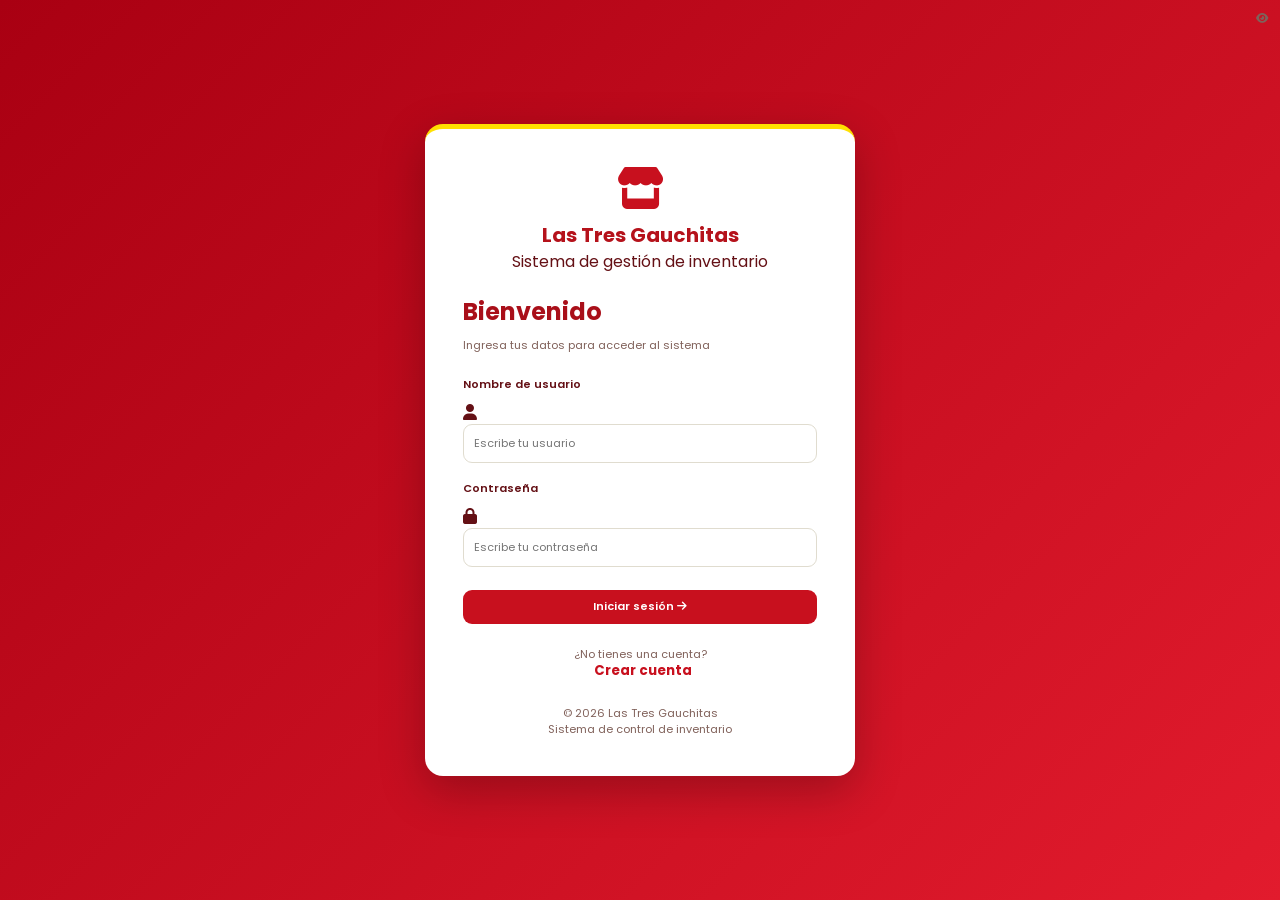
<file: index.html>
<!DOCTYPE html>
<html lang="es">
<head>
    <meta charset="UTF-8">
    <meta name="viewport" content="width=device-width, initial-scale=1.0">
    <title>Inicio | Las Tres Gauchitas</title>
    <link rel="stylesheet" href="css/estilos.css">
    <link href="https://fonts.googleapis.com/css2?family=Dancing+Script:wght@600;700&family=Poppins:wght@300;400;500;600;700&display=swap" rel="stylesheet">
    <link rel="stylesheet" href="https://cdnjs.cloudflare.com/ajax/libs/font-awesome/6.7.2/css/all.min.css">
</head>
<body>

    <aside class="menu">
        <div class="logo">
            <i class="fa-solid fa-crown"></i>
            <h2>Las Tres Gauchitas</h2>
            <span>ALMACÉN</span>
            <div class="logo-decoracion">✦ ✧ ✦</div>
        </div>

        <a href="index.html" class="activo">
            <i class="fa-solid fa-house"></i>
            Inicio
        </a>

        <a href="inventario.html">
            <i class="fa-solid fa-box-open"></i>
            Inventario
        </a>

        <a href="movimientos.html">
            <i class="fa-solid fa-right-left"></i>
            Movimientos
        </a>

        <a href="login.html">
            <i class="fa-solid fa-right-from-bracket"></i>
            Salir
        </a>

        <div class="menu-pie">
            <span>✧</span>
            <p>Gracias por tu preferencia</p>
            <span>✧</span>
        </div>
    </aside>

    <main class="contenido">

        <header class="encabezado-principal">
            <div>
                <span class="etiqueta-superior">PANEL DE CONTROL</span>
                <h1>Bienvenido a tu almacén</h1>
                <p>Administra tus productos y controla tu inventario.</p>
            </div>
            <div class="icono-encabezado">
                <i class="fa-solid fa-store"></i>
            </div>
        </header>

        <section class="bienvenida">
            <div class="bienvenida-texto">
                <span class="bienvenida-etiqueta">LAS TRES GAUCHITAS</span>
                <h1 id="saludoUsuario">¡Bienvenido! 👋</h1>
                <p>Nos alegra tenerte aquí. Controla tu almacén de manera fácil y organizada.</p>
                <div class="bienvenida-adornos">
                    <span>✦</span>
                    <span>✧</span>
                    <span>✦</span>
                </div>
            </div>

            <div class="bienvenida-logo">
                <img src="img/logo-completo.jpg.jpeg" alt="Logo Las Tres Gauchitas">
            </div>
        </section>

        <div class="titulo-seccion">
            <div>
                <span>RESUMEN GENERAL</span>
                <h2>Estado de tu inventario</h2>
            </div>
            <i class="fa-solid fa-chart-pie"></i>
        </div>

        <section class="estadisticas">

            <div class="caja">
                <div class="caja-icono icono-productos">
                    <i class="fa-solid fa-boxes-stacked"></i>
                </div>
                <h3>Total de productos</h3>
                <span id="totalProductos">0</span>
                <p>Productos registrados</p>
            </div>

            <div class="caja">
                <div class="caja-icono icono-stock">
                    <i class="fa-solid fa-triangle-exclamation"></i>
                </div>
                <h3>Stock bajo</h3>
                <span id="stockBajo">0</span>
                <p>Productos por reponer</p>
            </div>

            <div class="caja">
                <div class="caja-icono icono-vencimiento">
                    <i class="fa-solid fa-calendar-days"></i>
                </div>
                <h3>Por vencer</h3>
                <span id="porVencer">0</span>
                <p>Productos próximos a vencer</p>
            </div>

            <div class="caja">
                <div class="caja-icono icono-ventas">
                    <i class="fa-solid fa-cart-shopping"></i>
                </div>
                <h3>Ventas de hoy</h3>
                <span id="ventasHoy">0</span>
                <p>Movimientos registrados</p>
            </div>

        </section>

        <div class="titulo-seccion">
            <div>
                <span>ACCESOS RÁPIDOS</span>
                <h2>¿Qué deseas hacer?</h2>
            </div>
            <i class="fa-solid fa-wand-magic-sparkles"></i>
        </div>

        <section class="tarjetas">

            <div class="tarjeta tarjeta-inventario">
                <div class="tarjeta-decoracion">✦</div>
                <div class="tarjeta-icono">
                    <i class="fa-solid fa-box-open"></i>
                </div>
                <span class="tarjeta-etiqueta">PRODUCTOS</span>
                <h2>Inventario</h2>
                <p>Registra nuevos productos, consulta las existencias y controla las fechas de vencimiento.</p>
                <a href="inventario.html">
                    Ir al inventario
                    <i class="fa-solid fa-arrow-right"></i>
                </a>
            </div>

            <div class="tarjeta tarjeta-movimientos">
                <div class="tarjeta-decoracion">✧</div>
                <div class="tarjeta-icono">
                    <i class="fa-solid fa-arrow-right-arrow-left"></i>
                </div>
                <span class="tarjeta-etiqueta">OPERACIONES</span>
                <h2>Movimientos</h2>
                <p>Registra entradas y salidas de productos y consulta el historial de operaciones.</p>
                <a href="movimientos.html">
                    Ver movimientos
                    <i class="fa-solid fa-arrow-right"></i>
                </a>
            </div>

        </section>

        <footer class="pie-pagina">
            <span>✦</span>
            <p>Las Tres Gauchitas · Sistema de Gestión de Inventario</p>
            <span>✦</span>
        </footer>

    </main>

    <script src="js/sesion.js"></script>
    <script src="js/app.js"></script>

    <script>
        const usuario = localStorage.getItem("usuarioActivo");
        const saludo = document.getElementById("saludoUsuario");

        if (usuario) {
            saludo.textContent = `¡Hola, ${usuario}! 👋`;
        }
    </script>

</body>
</html>
</file>
<file: css/estilos.css>
:root {
    --verde: #B5121B;
    --verde-medio: #D71920;
    --dorado: #FFE000;
    --dorado-hover: #F2C900;
    --crema: #FFFCF4;
    --blanco: #FFFFFF;
    --texto: #641015;
    --gris: #80615A;
    --rojo: #C8101E;
    --azul: #E0A800;
    --sombra: 0 8px 25px rgba(150, 20, 20, 0.10);
}

* {
    margin: 0;
    padding: 0;
    box-sizing: border-box;
    font-family: 'Poppins', sans-serif;
}

body {
    background: var(--crema);
    color: var(--texto);
}

/* MENÚ LATERAL */

.menu {
    width: 250px;
    min-height: 100vh;
    background: linear-gradient(180deg, #B90012, #D71920);
    position: fixed;
    top: 0;
    left: 0;
    padding: 30px 18px;
    display: flex;
    flex-direction: column;
    gap: 12px;
    box-shadow: 5px 0 20px rgba(0, 0, 0, 0.15);
    z-index: 5;
}

.logo {
    display: flex;
    align-items: center;
    justify-content: center;
    padding: 12px 5px;
    margin-bottom: 22px;
    color: var(--dorado);
}

.logo h2 {
    font-family: 'Dancing Script', cursive;
    font-size: 25px;
    font-weight: 700;
    line-height: 1.2;
    text-align: center;
    color: #FFE000;
    text-shadow: 2px 3px 5px rgba(0, 0, 0, 0.3);
}

.menu a {
    text-decoration: none;
    color: #FFFFFF;
    padding: 11px;
    border-radius: 10px;
    display: flex;
    align-items: center;
    gap: 13px;
    font-size: 11px;
    font-weight: 500;
    transition: all 0.3s ease;
}

.menu a i {
    width: 20px;
    font-size: 11px;
}

.menu a:hover,
.menu a.activo {
    background: #FFE000;
    color: var(--dorado);
    transform: translateX(5px);
    box-shadow: inset 4px 0 0 #FFFFFF;
}

/* CONTENIDO */

.contenido {
    margin-left: 250px;
    padding: 27px;
    min-height: 100vh;
}

.encabezado {
    display: flex;
    justify-content: space-between;
    align-items: center;
    margin-bottom: 24px;
    gap: 15px;
}

.encabezado h1,
.bienvenida h1 {
    color: var(--verde);
    font-size: 25px;
    font-weight: 700;
}

.encabezado p {
    color: var(--gris);
    margin-top: 7px;
    font-size: 11px;
}

button {
    cursor: pointer;
    transition: all 0.25s ease;
    font-family: inherit;
}

/* BOTÓN AGREGAR */

#agregar {
    background: var(--rojo);
    color: white;
    border: none;
    padding: 13px 20px;
    border-radius: 9px;
    font-weight: 600;
    box-shadow: 0 4px 12px rgba(215, 25, 32, 0.2);
}

#agregar:hover {
    background: #A90F16;
    transform: translateY(-2px);
}

/* BUSCADOR */

#buscar {
    padding: 14px 17px;
    width: 300px;
    max-width: 100%;
    border: 1px solid #E3DCCB;
    border-radius: 10px;
    background: white;
    outline: none;
    font-size: 11px;
    transition: 0.3s;
}

#buscar:focus {
    border-color: #E0B900;
    box-shadow: 0 0 0 3px rgba(255, 217, 0, 0.2);
}

/* TABLAS */

table {
    width: 100%;
    border-collapse: collapse;
    background: white;
    border-radius: 14px;
    overflow: hidden;
    margin-top: 22px;
    box-shadow: var(--sombra);
}

th {
    background: #B5121B;
    color: white;
    padding: 14px 13px;
    text-align: left;
    font-size: 11px;
    font-weight: 600;
}

td {
    padding: 11px;
    border-bottom: 1px solid #F0EDE5;
    font-size: 11px;
}

tbody tr:last-child td {
    border-bottom: none;
}

tbody tr:hover td {
    background: #FFF7D6;
}

/* BOTONES DE TABLA */

.editar,
.eliminar {
    border: none;
    padding: 9px 12px;
    border-radius: 7px;
    color: white;
    margin: 2px;
}

.editar {
    background: var(--azul);
}

.eliminar {
    background: var(--rojo);
}

.editar:hover,
.eliminar:hover {
    opacity: 0.8;
    transform: translateY(-2px);
}

/* MODAL Y FORMULARIOS */

.modal {
    display: none;
    position: fixed;
    inset: 0;
    background: rgba(92, 0, 8, 0.68);
    justify-content: center;
    align-items: center;
    padding: 11px;
    z-index: 10;
    backdrop-filter: blur(4px);
}

.formulario {
    background: white;
    padding: 27px;
    border-radius: 16px;
    width: 420px;
    max-width: 100%;
    box-shadow: 0 15px 40px rgba(0, 0, 0, 0.2);
    border-top: 4px solid #F2C400;
    animation: aparecer 0.25s ease;
}

@keyframes aparecer {
    from {
        opacity: 0;
        transform: translateY(15px);
    }

    to {
        opacity: 1;
        transform: translateY(0);
    }
}

.formulario h2 {
    color: var(--verde);
    margin-bottom: 22px;
    font-size: 20px;
}

.formulario label {
    font-size: 11px;
    font-weight: 600;
    color: var(--texto);
}

.formulario input,
.formulario select {
    width: 100%;
    padding: 11px;
    margin: 8px 0 17px;
    border: 1px solid #E0DCCF;
    border-radius: 9px;
    outline: none;
    background: #FFFEFA;
    font-size: 11px;
}

.formulario input:focus,
.formulario select:focus {
    border-color: #E0B900;
    box-shadow: 0 0 0 3px rgba(255, 217, 0, 0.15);
}

.acciones {
    display: flex;
    gap: 12px;
    margin-top: 10px;
}

#guardar,
#cancelar {
    flex: 1;
    padding: 11px;
    border: none;
    border-radius: 9px;
    color: white;
    font-weight: 600;
}

#guardar {
    background: var(--rojo);
}

#cancelar {
    background: #80615A;
}

#guardar:hover,
#cancelar:hover {
    opacity: 0.85;
}

/* BIENVENIDA */

.inicio {
    display: flex;
    flex-direction: column;
    gap: 24px;
}

.bienvenida {
    display: flex;
    justify-content: space-between;
    align-items: center;
    gap: 20px;
    background: linear-gradient(110deg, #FFE500 0%, #FFF02A 65%, #FFD400 100%);
    padding: 22px 26px;
    border-radius: 16px;
    border-left: 7px solid #B5121B;
    margin-bottom: 22px;
    box-shadow: var(--sombra);
    position: relative;
    overflow: hidden;
}

.bienvenida::after {
    content: "✦";
    position: absolute;
    right: 130px;
    top: -20px;
    font-size: 100px;
    color: rgba(215, 25, 32, 0.07);
    pointer-events: none;
}

.bienvenida-texto {
    flex: 1;
    position: relative;
    z-index: 1;
}

.bienvenida h1 {
    color: #B5121B;
    margin-bottom: 10px;
}

.bienvenida p {
    color: #76151B;
    font-size: 11px;
    line-height: 1.6;
}

.bienvenida-logo {
    width: 105px;
    flex: 0 0 105px;
    padding: 4px;
    background: #FFFFFF;
    border: 2px solid var(--rojo);
    border-radius: 12px;
    overflow: hidden;
    box-shadow: 0 5px 15px rgba(150, 20, 20, 0.15);
    position: relative;
    z-index: 1;
}

.bienvenida-logo img {
    display: block;
    width: 100%;
    height: auto;
    border-radius: 7px;
}

/* TARJETAS PRINCIPALES */

.tarjetas {
    display: grid;
    grid-template-columns: repeat(2, minmax(0, 1fr));
    gap: 20px;
}

.tarjeta {
    background: white;
    padding: 25px;
    border-radius: 15px;
    box-shadow: var(--sombra);
    border: 1px solid #F0D7A0;
    border-top: 4px solid #F2C400;
    transition: all 0.3s ease;
    position: relative;
    overflow: hidden;
}

.tarjeta::after {
    content: "✦";
    position: absolute;
    right: 15px;
    bottom: -25px;
    font-size: 90px;
    color: rgba(255, 217, 0, 0.10);
    pointer-events: none;
}

.tarjeta:hover {
    transform: translateY(-5px);
    box-shadow: 0 12px 30px rgba(65, 30, 15, 0.16);
}

.tarjeta i {
    font-size: 27px;
    color: var(--rojo);
    margin-bottom: 18px;
}

.tarjeta h2,
.tarjeta h3 {
    color: var(--verde);
    margin-bottom: 12px;
    font-size: 11px;
}

.tarjeta p {
    color: var(--gris);
    margin-bottom: 22px;
    font-size: 11px;
    line-height: 1.7;
}

.tarjeta a,
.tarjeta button {
    display: inline-block;
    text-decoration: none;
    background: var(--rojo);
    color: white;
    border: none;
    padding: 12px 18px;
    border-radius: 8px;
    font-size: 11px;
    font-weight: 600;
    position: relative;
    z-index: 1;
}

.tarjeta a:hover,
.tarjeta button:hover {
    background: #A90F16;
    transform: translateY(-2px);
}

/* ESTADÍSTICAS */

.estadisticas {
    display: grid;
    grid-template-columns: repeat(4, minmax(0, 1fr));
    gap: 15px;
    margin-bottom: 22px;
}

.caja {
    background: white;
    padding: 19px;
    border-radius: 14px;
    box-shadow: var(--sombra);
    border: 1px solid #F0D7A0;
    border-top: 4px solid #F2C400;
    transition: all 0.3s ease;
}

.caja:hover {
    transform: translateY(-4px);
    box-shadow: 0 12px 25px rgba(65, 30, 15, 0.14);
}

.caja h3 {
    color: var(--gris);
    font-size: 11px;
    font-weight: 500;
    margin-bottom: 15px;
}

.caja h3 i {
    color: var(--rojo);
    margin-right: 6px;
}

.caja span {
    color: var(--verde);
    font-size: 26px;
    font-weight: 700;
}

/* MOVIMIENTOS */

.panel-movimientos {
    background: white;
    padding: 25px;
    border-radius: 15px;
    box-shadow: var(--sombra);
    border-top: 4px solid #F2C400;
}

.titulo-panel {
    margin-bottom: 25px;
}

.titulo-panel h2 {
    color: var(--verde);
    margin-bottom: 7px;
}

.titulo-panel p {
    color: var(--gris);
    font-size: 11px;
}

.formulario-movimiento label {
    display: block;
    margin-bottom: 9px;
    font-weight: 600;
    font-size: 11px;
}

.formulario-movimiento select,
.formulario-movimiento input {
    padding: 11px;
    border: 1px solid #E0DCCF;
    border-radius: 9px;
    width: 100%;
    outline: none;
    background: #FFFEFA;
    font-size: 11px;
}

.formulario-movimiento select:focus,
.formulario-movimiento input:focus {
    border-color: #E0B900;
}

.formulario-movimiento h3 {
    color: var(--verde);
    margin-bottom: 17px;
}

.separador {
    height: 1px;
    background: #EEECE5;
    margin: 27px 0;
}

#listaProductos {
    display: flex;
    flex-direction: column;
    gap: 13px;
    margin-bottom: 17px;
}

.producto-movimiento {
    display: grid;
    grid-template-columns: 2fr 1fr auto;
    gap: 13px;
    align-items: center;
    background: #FFF7D6;
    padding: 10px;
    border-radius: 10px;
}

#agregarProducto {
    background: var(--dorado);
    color: var(--verde);
    border: none;
    padding: 12px 17px;
    border-radius: 8px;
    margin-bottom: 17px;
    font-weight: 600;
}

.btn-quitar-producto {
    background: var(--rojo);
    color: white;
    border: none;
    padding: 10px;
    border-radius: 8px;
}

#guardarMovimiento {
    display: block;
    width: 100%;
    background: var(--rojo);
    color: white;
    border: none;
    padding: 11px;
    border-radius: 9px;
    margin-top: 10px;
    font-size: 11px;
    font-weight: 600;
}

#agregarProducto:hover,
#guardarMovimiento:hover,
.btn-quitar-producto:hover {
    opacity: 0.85;
    transform: translateY(-2px);
}

.entrada {
    color: #27834D;
    font-weight: 600;
}

.salida {
    color: var(--rojo);
    font-weight: 600;
}

/* LOGIN */

.pagina-login {
    min-height: 100vh;
    display: flex;
    justify-content: center;
    align-items: center;
    background: linear-gradient(135deg, #A90012, #E21B2D);
    padding: 20px;
}

.login-contenedor {
    width: 100%;
    max-width: 430px;
    background: white;
    border-radius: 18px;
    padding: 38px;
    box-shadow: 0 15px 45px rgba(0, 0, 0, 0.25);
    border-top: 5px solid var(--dorado);
}

.login-logo {
    text-align: center;
    margin-bottom: 22px;
}

.login-logo i {
    font-size: 42px;
    color: var(--rojo);
    margin-bottom: 12px;
}

.login-logo h1 {
    color: var(--verde);
    font-size: 20px;
}

.login-formulario h2 {
    color: var(--verde);
    margin-bottom: 8px;
}

.login-formulario > p {
    color: var(--gris);
    margin-bottom: 23px;
    font-size: 11px;
}

.login-formulario label {
    display: block;
    margin-bottom: 8px;
    font-size: 11px;
    font-weight: 600;
}

.login-formulario input {
    width: 100%;
    padding: 10px;
    border: 1px solid #E0DCCF;
    border-radius: 9px;
    margin-bottom: 18px;
    outline: none;
    font-size: 11px;
}

.login-formulario input:focus {
    border-color: #E0B900;
    box-shadow: 0 0 0 3px rgba(255, 217, 0, 0.15);
}

.campo-password {
    position: relative;
}

.campo-password input {
    padding-right: 45px;
}

#mostrarPassword {
    position: absolute;
    right: 12px;
    top: 12px;
    background: none;
    border: none;
    color: var(--gris);
    font-size: 11px;
}

.btn-login {
    width: 100%;
    background: var(--rojo);
    color: white;
    border: none;
    padding: 10px;
    border-radius: 9px;
    font-size: 11px;
    font-weight: 600;
    margin-top: 5px;
}

.btn-login:hover {
    background: #A90F16;
    transform: translateY(-2px);
}

#mensajeLogin {
    margin-top: 15px;
    text-align: center;
    font-size: 11px;
}

.cambiar-login {
    text-align: center;
    margin-top: 23px;
    color: var(--gris);
    font-size: 11px;
}

.cambiar-login button {
    background: none;
    border: none;
    color: var(--rojo);
    font-weight: 700;
    margin-left: 5px;
}

.login-pie {
    text-align: center;
    color: var(--gris);
    font-size: 11px;
    margin-top: 26px;
}

/* RESPONSIVE */

@media (max-width: 1100px) {
    .estadisticas {
        grid-template-columns: repeat(2, minmax(0, 1fr));
    }
}

@media (max-width: 900px) {
    .menu {
        width: 200px;
    }

    .contenido {
        margin-left: 200px;
        padding: 25px;
    }

    .tarjetas {
        grid-template-columns: 1fr;
    }
}

@media (max-width: 650px) {
    .menu {
        width: 100%;
        min-height: auto;
        height: auto;
        position: relative;
        padding: 10px;
        gap: 5px;
    }

    .logo {
        margin-bottom: 5px;
    }

    .logo h2 {
        font-size: 20px;
    }

    .menu a {
        padding: 10px;
    }

    .contenido {
        margin-left: 0;
        padding: 18px;
    }

    .encabezado {
        flex-direction: column;
        align-items: stretch;
    }

    #buscar {
        width: 100%;
    }

    .estadisticas {
        grid-template-columns: 1fr;
    }

    .tarjetas {
        grid-template-columns: 1fr;
    }

    .producto-movimiento {
        grid-template-columns: 1fr;
    }

    .formulario {
        padding: 19px;
    }

    .login-contenedor {
        padding: 25px;
    }

    table {
        display: block;
        overflow-x: auto;
        white-space: nowrap;
    }

    .bienvenida {
        flex-direction: column;
        text-align: center;
        padding: 25px;
    }

    .bienvenida-logo {
        width: 90px;
        flex-basis: 90px;
    }

    .panel-movimientos {
        padding: 20px;
    }
}

/* AJUSTES FINALES DE IDENTIDAD VISUAL: LAS TRES GAUCHITAS */
.menu {
    background: linear-gradient(180deg, #B90012 0%, #D71920 100%);
}

.menu a.activo,
.menu a:hover {
    background: #FFE000;
    color: #A80E18;
    box-shadow: none;
    border-radius: 13px;
}

.encabezado h1,
.bienvenida h1,
.titulo-panel h2,
.formulario h2,
.login-formulario h2 {
    color: #A90F19;
}

.caja {
    background: #FFF5D9;
    border: 2px solid #E9A13A;
    border-top: 2px solid #E9A13A;
}

.caja span {
    color: #A90F19;
}

.caja h3 {
    color: #7B2420;
}

.tarjeta {
    background: #FFFEFA;
    border: 1px solid #F0D7A0;
    border-top: 4px solid #FFE000;
}

.bienvenida {
    background: linear-gradient(105deg, #FFE500 0%, #FFF02A 68%, #FFD21A 100%);
    border-radius: 17px;
}

#agregar,
#guardar,
#guardarMovimiento,
.btn-login,
.tarjeta a,
.tarjeta button {
    background: #C8101E;
}

#agregar:hover,
#guardar:hover,
#guardarMovimiento:hover,
.btn-login:hover,
.tarjeta a:hover,
.tarjeta button:hover {
    background: #A80E18;
}

th {
    background: #B5121B;
}

tbody tr:hover td {
    background: #FFF7D6;
}

@media (max-width: 650px) {
    .menu {
        background: linear-gradient(90deg, #B90012, #D71920);
    }
}


/* PROPORCIONES Y LEGIBILIDAD */
body {
    line-height: 1.5;
}

.menu a {
    min-height: 48px;
    font-size: 14px;
}

.encabezado h1,
.bienvenida h1 {
    line-height: 1.2;
}

.bienvenida p,
.encabezado p,
.tarjeta p,
.titulo-panel p {
    line-height: 1.55;
}

.caja {
    padding: 18px;
}

.caja h3 {
    line-height: 1.35;
}

.caja span {
    display: inline-block;
    line-height: 1.15;
}

.tarjeta h2,
.tarjeta h3 {
    line-height: 1.3;
}

.formulario,
.login-contenedor {
    line-height: 1.45;
}

button,
.menu a,
.tarjeta a {
    line-height: 1.25;
}

/* Mantiene el tamaño de los elementos dentro de la pantalla sin agrandarlos */
img {
    max-width: 100%;
}
</file>
